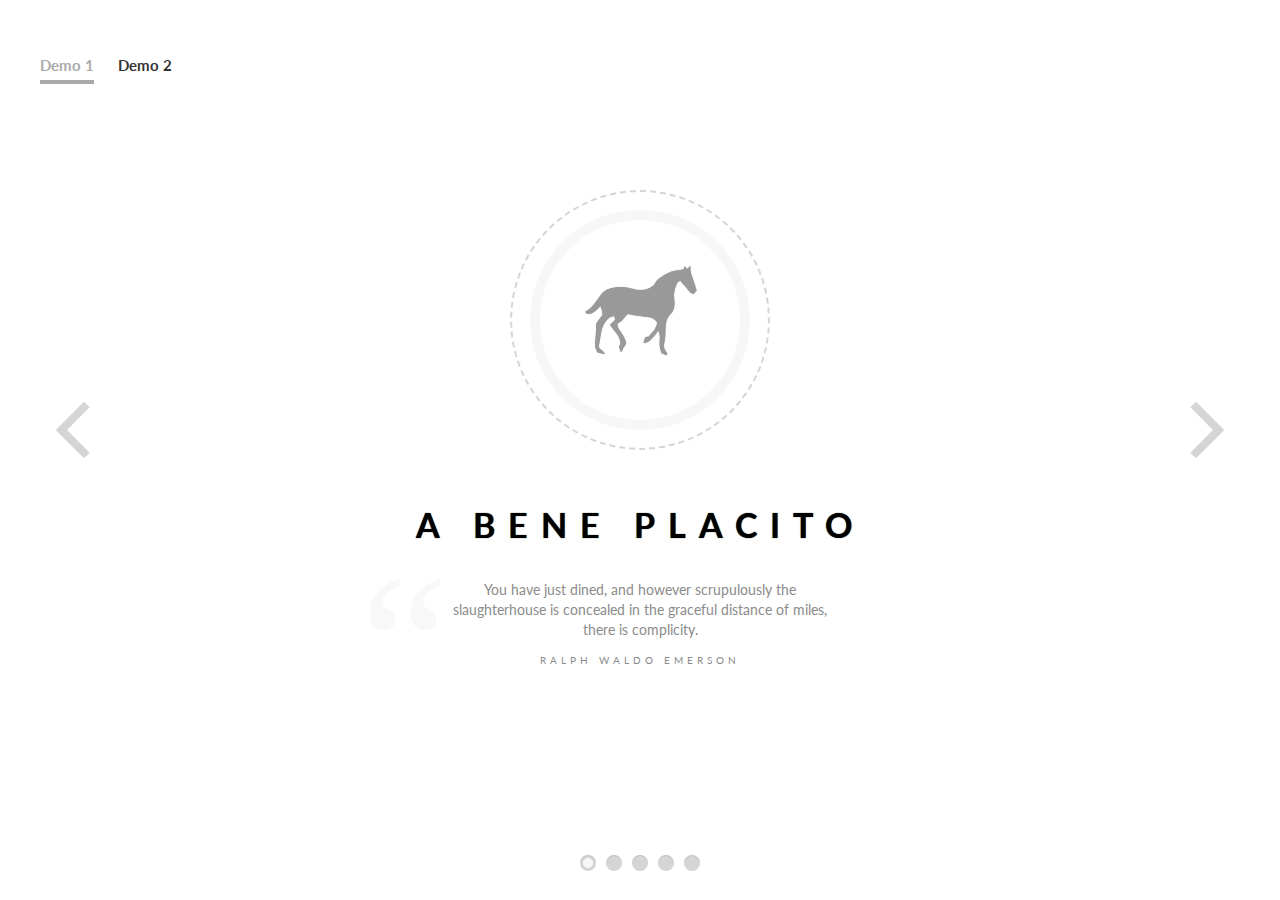
<file: index.html>
<!DOCTYPE html>
<html lang="en">
    <head>
		<meta charset="UTF-8" />
        <meta http-equiv="X-UA-Compatible" content="IE=edge,chrome=1"> 
        <title>Fullscreen Slit Slider with CSS3 and jQuery</title>
        <meta name="viewport" content="width=device-width, initial-scale=1.0"> 
        <meta name="description" content="Fullscreen Slit Slider with CSS3 and jQuery" />
        <meta name="keywords" content="slit slider, plugin, css3, transitions, jquery, fullscreen, autoplay" />
        <meta name="author" content="Codrops" />
        <link rel="shortcut icon" href="../favicon.ico"> 
		<link rel="stylesheet" type="text/css" href="css/demo.css" />
        <link rel="stylesheet" type="text/css" href="css/style.css" />
        <link rel="stylesheet" type="text/css" href="css/custom.css" />
		<script type="text/javascript" src="js/modernizr.custom.79639.js"></script>
		<noscript>
			<link rel="stylesheet" type="text/css" href="css/styleNoJS.css" />
		</noscript>
    </head>
    <body>
        
        <div class="container demo-1">
		
		

            <nav class="codrops-demos">
				<a class="current-demo" href="index.html">Demo 1</a>
				<a href="index2.html">Demo 2</a>
			</nav>

            <div id="slider" class="sl-slider-wrapper">

				<div class="sl-slider">
				
					<div class="sl-slide bg-1" data-orientation="horizontal" data-slice1-rotation="-25" data-slice2-rotation="-25" data-slice1-scale="2" data-slice2-scale="2">
						<div class="sl-slide-inner">
							<div class="deco" data-icon="H"></div>
							<h2>A bene placito</h2>
							<blockquote><p>You have just dined, and however scrupulously the slaughterhouse is concealed in the graceful distance of miles, there is complicity.</p><cite>Ralph Waldo Emerson</cite></blockquote>
						</div>
					</div>
					
					<div class="sl-slide bg-2" data-orientation="vertical" data-slice1-rotation="10" data-slice2-rotation="-15" data-slice1-scale="1.5" data-slice2-scale="1.5">
						<div class="sl-slide-inner">
							<div class="deco" data-icon="q"></div>
							<h2>Regula aurea</h2>
							<blockquote><p>Until he extends the circle of his compassion to all living things, man will not himself find peace.</p><cite>Albert Schweitzer</cite></blockquote>
						</div>
					</div>
					
					<div class="sl-slide bg-3" data-orientation="horizontal" data-slice1-rotation="3" data-slice2-rotation="3" data-slice1-scale="2" data-slice2-scale="1">
						<div class="sl-slide-inner">
							<div class="deco" data-icon="O"></div>
							<h2>Dum spiro, spero</h2>
							<blockquote><p>Thousands of people who say they 'love' animals sit down once or twice a day to enjoy the flesh of creatures who have been utterly deprived of everything that could make their lives worth living and who endured the awful suffering and the terror of the abattoirs.</p><cite>Dame Jane Morris Goodall</cite></blockquote>
						</div>
					</div>
					
					<div class="sl-slide bg-4" data-orientation="vertical" data-slice1-rotation="-5" data-slice2-rotation="25" data-slice1-scale="2" data-slice2-scale="1">
						<div class="sl-slide-inner">
							<div class="deco" data-icon="I"></div>
							<h2>Donna nobis pacem</h2>
							<blockquote><p>The human body has no more need for cows' milk than it does for dogs' milk, horses' milk, or giraffes' milk.</p><cite>Michael Klaper M.D.</cite></blockquote>
						</div>
					</div>
					
					<div class="sl-slide bg-5" data-orientation="horizontal" data-slice1-rotation="-5" data-slice2-rotation="10" data-slice1-scale="2" data-slice2-scale="1">
						<div class="sl-slide-inner">
							<div class="deco" data-icon="t"></div>
							<h2>Acta Non Verba</h2>
							<blockquote><p>I think if you want to eat more meat you should kill it yourself and eat it raw so that you are not blinded by the hypocrisy of having it processed for you.</p><cite>Margi Clarke</cite></blockquote>
						</div>
					</div>
				</div><!-- /sl-slider -->
				
				<nav id="nav-arrows" class="nav-arrows">
					<span class="nav-arrow-prev">Previous</span>
					<span class="nav-arrow-next">Next</span>
				</nav>

				<nav id="nav-dots" class="nav-dots">
					<span class="nav-dot-current"></span>
					<span></span>
					<span></span>
					<span></span>
					<span></span>
				</nav>

			</div><!-- /slider-wrapper -->

        </div>
		<script type="text/javascript" src="http://ajax.googleapis.com/ajax/libs/jquery/1.8.2/jquery.min.js"></script>
		<script type="text/javascript" src="js/jquery.ba-cond.min.js"></script>
		<script type="text/javascript" src="js/jquery.slitslider.js"></script>
		<script type="text/javascript">	
			$(function() {
			
				var Page = (function() {

					var $navArrows = $( '#nav-arrows' ),
						$nav = $( '#nav-dots > span' ),
						slitslider = $( '#slider' ).slitslider( {
							onBeforeChange : function( slide, pos ) {

								$nav.removeClass( 'nav-dot-current' );
								$nav.eq( pos ).addClass( 'nav-dot-current' );

							}
						} ),

						init = function() {

							initEvents();
							
						},
						initEvents = function() {

							// add navigation events
							$navArrows.children( ':last' ).on( 'click', function() {

								slitslider.next();
								return false;

							} );

							$navArrows.children( ':first' ).on( 'click', function() {
								
								slitslider.previous();
								return false;

							} );

							$nav.each( function( i ) {
							
								$( this ).on( 'click', function( event ) {
									
									var $dot = $( this );
									
									if( !slitslider.isActive() ) {

										$nav.removeClass( 'nav-dot-current' );
										$dot.addClass( 'nav-dot-current' );
									
									}
									
									slitslider.jump( i + 1 );
									return false;
								
								} );
								
							} );

						};

						return { init : init };

				})();

				Page.init();

				/**
				 * Notes: 
				 * 
				 * example how to add items:
				 */

				/*
				
				var $items  = $('<div class="sl-slide sl-slide-color-2" data-orientation="horizontal" data-slice1-rotation="-5" data-slice2-rotation="10" data-slice1-scale="2" data-slice2-scale="1"><div class="sl-slide-inner bg-1"><div class="sl-deco" data-icon="t"></div><h2>some text</h2><blockquote><p>bla bla</p><cite>Margi Clarke</cite></blockquote></div></div>');
				
				// call the plugin's add method
				ss.add($items);

				*/
			
			});
		</script>
	</body>
</html>
</file>
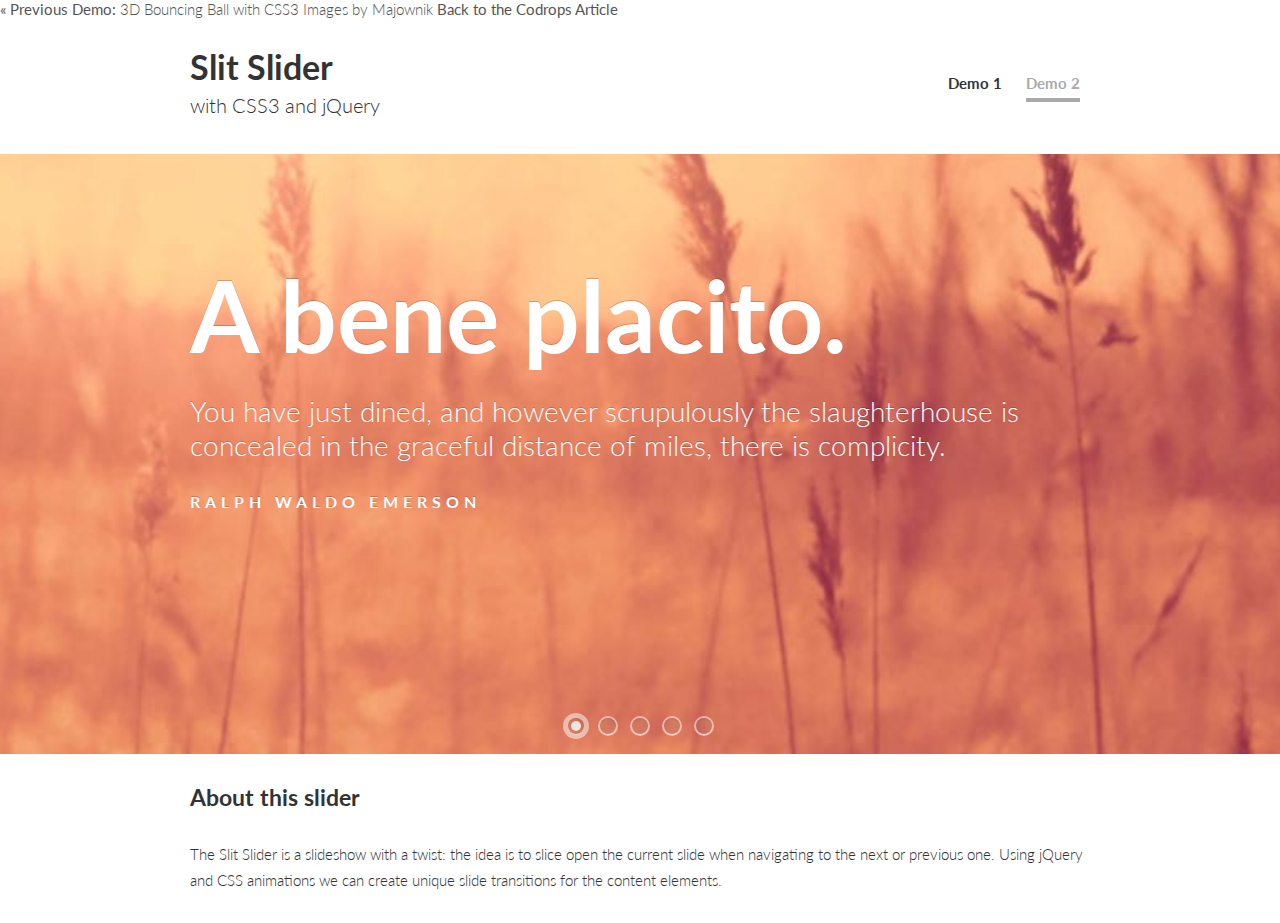
<file: index2.html>
<!DOCTYPE html>
<html lang="en">
    <head>
		<meta charset="UTF-8" />
        <meta http-equiv="X-UA-Compatible" content="IE=edge,chrome=1"> 
        <title>Fullscreen Slit Slider with CSS3 and jQuery</title>
        <meta name="viewport" content="width=device-width, initial-scale=1.0"> 
        <meta name="description" content="Fullscreen Slit Slider with CSS3 and jQuery" />
        <meta name="keywords" content="slit slider, plugin, css3, transitions, jquery, fullscreen, autoplay" />
        <meta name="author" content="Codrops" />
        <link rel="shortcut icon" href="../favicon.ico"> 
		<link rel="stylesheet" type="text/css" href="css/demo.css" />
        <link rel="stylesheet" type="text/css" href="css/style.css" />
        <link rel="stylesheet" type="text/css" href="css/custom.css" />
		<script type="text/javascript" src="js/modernizr.custom.79639.js"></script>
		<noscript>
			<link rel="stylesheet" type="text/css" href="css/styleNoJS.css" />
		</noscript>
    </head>
    <body>
        
        <div class="container demo-2">
		
			<!-- Codrops top bar -->
            <div class="codrops-top clearfix">
                <a href="http://tympanus.net/Tutorials/CSS3BouncingBall/">
                    <strong>&laquo; Previous Demo: </strong>3D Bouncing Ball with CSS3
                </a>
                <span class="right">
                	<a href="http://www.flickr.com/photos/majownik/">Images by Majownik</a>
                    <a href="http://tympanus.net/codrops/?p=9357">
                        <strong>Back to the Codrops Article</strong>
                    </a>
                </span>
                <div class="clr"></div>
            </div><!--/ Codrops top bar -->

            <header class="clearfix">
			
				<h1>Slit Slider <span>with CSS3 and jQuery</span></h1>
				
				<nav class="codrops-demos">
					<a href="index.html">Demo 1</a>
					<a class="current-demo" href="index2.html">Demo 2</a>
				</nav>
				
			</header>

            <div id="slider" class="sl-slider-wrapper">

				<div class="sl-slider">
				
					<div class="sl-slide" data-orientation="horizontal" data-slice1-rotation="-25" data-slice2-rotation="-25" data-slice1-scale="2" data-slice2-scale="2">
						<div class="sl-slide-inner">
							<div class="bg-img bg-img-1"></div>
							<h2>A bene placito.</h2>
							<blockquote><p>You have just dined, and however scrupulously the slaughterhouse is concealed in the graceful distance of miles, there is complicity.</p><cite>Ralph Waldo Emerson</cite></blockquote>
						</div>
					</div>
					
					<div class="sl-slide" data-orientation="vertical" data-slice1-rotation="10" data-slice2-rotation="-15" data-slice1-scale="1.5" data-slice2-scale="1.5">
						<div class="sl-slide-inner">
							<div class="bg-img bg-img-2"></div>
							<h2>Regula aurea.</h2>
							<blockquote><p>Until he extends the circle of his compassion to all living things, man will not himself find peace.</p><cite>Albert Schweitzer</cite></blockquote>
						</div>
					</div>
					
					<div class="sl-slide" data-orientation="horizontal" data-slice1-rotation="3" data-slice2-rotation="3" data-slice1-scale="2" data-slice2-scale="1">
						<div class="sl-slide-inner">
							<div class="bg-img bg-img-3"></div>
							<h2>Dum spiro, spero.</h2>
							<blockquote><p>Thousands of people who say they 'love' animals sit down once or twice a day to enjoy the flesh of creatures who have been utterly deprived of everything that could make their lives worth living and who endured the awful suffering and the terror of the abattoirs.</p><cite>Dame Jane Morris Goodall</cite></blockquote>
						</div>
					</div>
					
					<div class="sl-slide" data-orientation="vertical" data-slice1-rotation="-5" data-slice2-rotation="25" data-slice1-scale="2" data-slice2-scale="1">
						<div class="sl-slide-inner">
							<div class="bg-img bg-img-4"></div>
							<h2>Donna nobis pacem.</h2>
							<blockquote><p>The human body has no more need for cows' milk than it does for dogs' milk, horses' milk, or giraffes' milk.</p><cite>Michael Klaper M.D.</cite></blockquote>
						</div>
					</div>
					
					<div class="sl-slide" data-orientation="horizontal" data-slice1-rotation="-5" data-slice2-rotation="10" data-slice1-scale="2" data-slice2-scale="1">
						<div class="sl-slide-inner">
							<div class="bg-img bg-img-5"></div>
							<h2>Acta Non Verba.</h2>
							<blockquote><p>I think if you want to eat more meat you should kill it yourself and eat it raw so that you are not blinded by the hypocrisy of having it processed for you.</p><cite>Margi Clarke</cite></blockquote>
						</div>
					</div>
				</div><!-- /sl-slider -->

				<nav id="nav-dots" class="nav-dots">
					<span class="nav-dot-current"></span>
					<span></span>
					<span></span>
					<span></span>
					<span></span>
				</nav>

			</div><!-- /slider-wrapper -->

			<div class="content-wrapper">
				<h2>About this slider</h2>
				<p>The Slit Slider is a slideshow with a twist: the idea is to slice open the current slide when navigating to the next or previous one. Using jQuery and CSS animations we can create unique slide transitions for the content elements. </p>
			</div>

        </div>
		<script type="text/javascript" src="http://ajax.googleapis.com/ajax/libs/jquery/1.8.2/jquery.min.js"></script>
		<script type="text/javascript" src="js/jquery.ba-cond.min.js"></script>
		<script type="text/javascript" src="js/jquery.slitslider.js"></script>
		<script type="text/javascript">	
			$(function() {
			
				var Page = (function() {

					var $nav = $( '#nav-dots > span' ),
						slitslider = $( '#slider' ).slitslider( {
							onBeforeChange : function( slide, pos ) {

								$nav.removeClass( 'nav-dot-current' );
								$nav.eq( pos ).addClass( 'nav-dot-current' );

							}
						} ),

						init = function() {

							initEvents();
							
						},
						initEvents = function() {

							$nav.each( function( i ) {
							
								$( this ).on( 'click', function( event ) {
									
									var $dot = $( this );
									
									if( !slitslider.isActive() ) {

										$nav.removeClass( 'nav-dot-current' );
										$dot.addClass( 'nav-dot-current' );
									
									}
									
									slitslider.jump( i + 1 );
									return false;
								
								} );
								
							} );

						};

						return { init : init };

				})();

				Page.init();

				/**
				 * Notes: 
				 * 
				 * example how to add items:
				 */

				/*
				
				var $items  = $('<div class="sl-slide sl-slide-color-2" data-orientation="horizontal" data-slice1-rotation="-5" data-slice2-rotation="10" data-slice1-scale="2" data-slice2-scale="1"><div class="sl-slide-inner bg-1"><div class="sl-deco" data-icon="t"></div><h2>some text</h2><blockquote><p>bla bla</p><cite>Margi Clarke</cite></blockquote></div></div>');
				
				// call the plugin's add method
				ss.add($items);

				*/
			
			});
		</script>
	</body>
</html>
</file>
<file: css/demo.css>
/* General Demo Style */
@import url(http://fonts.googleapis.com/css?family=Lato:300,400,700);

@font-face {
    font-family: 'AnimalsNormal';
    src: url('fonts/animals-webfont.eot');
    src: url('fonts/animals-webfont.eot?#iefix') format('embedded-opentype'),
         url('fonts/animals-webfont.woff') format('woff'),
         url('fonts/animals-webfont.ttf') format('truetype'),
         url('fonts/animals-webfont.svg#AnimalsNormal') format('svg');
    font-weight: normal;
    font-style: normal;
}

html { height: 100%; }

*,
*:after,
*:before {
	-webkit-box-sizing: border-box;
	-moz-box-sizing: border-box;
	box-sizing: border-box;
	padding: 0;
	margin: 0;
}

/* Clearfix hack by Nicolas Gallagher: http://nicolasgallagher.com/micro-clearfix-hack/ */
.clearfix:after {
	content: "";
	display: table;
	clear: both;
}

body {
    font-family: 'Lato', Calibri, Arial, sans-serif;
    background: #fff;
    font-weight: 300;
    font-size: 15px;
    color: #333;
    -webkit-font-smoothing: antialiased;
}

a {
	color: #555;
	text-decoration: none;
}

.container {
	width: 100%;
	position: relative;
}

.container.demo-1 {
	height: 100%;
	position: absolute;
}

.clr {
	clear: both;
	padding: 0;
	height: 0;
	margin: 0;
}

.main {
	width: 90%;
	margin: 0 auto;
	position: relative;
}

.container > header,
.content-wrapper {
	padding: 30px;
	width: 80%;
	max-width: 960px;
	margin: 0 auto;
}

.content-wrapper p{
	padding-top: 30px;
	line-height: 26px;
}

.container > header h1 {
	font-size: 34px;
	line-height: 38px;
	margin: 0;
	font-weight: 700;
	color: #333;
	float: left;
}

.container > header h1 span {
	display: block;
	font-size: 20px;
	font-weight: 300;
}



/* Demo Buttons Style */
.codrops-demos {
	float: right;
	padding-top: 10px;
}

.demo-1 .codrops-demos {
	position: absolute;
	z-index: 2000;
	top: 30px;
	left: 30px;
}

.codrops-demos a {
    display: inline-block;
    margin: 10px;
    color: #333;
    font-weight: 700;
    line-height: 30px;
    border-bottom: 4px solid transparent;
}

.codrops-demos a:hover {
	color: #883d59;
	border-color: #883d59;
}

.codrops-demos a.current-demo,
.codrops-demos a.current-demo:hover {
	color: #aaa;
	border-color: #aaa;
}
</file>
<file: css/style.css>
.sl-slider-wrapper {
	width: 800px;
	height: 400px;
	margin: 0 auto;
	position: relative;
	overflow: hidden;
}

.sl-slider {
	position: absolute;
	top: 0;
	left: 0;
}

/* Slide wrapper and slides */

.sl-slide,
.sl-slides-wrapper,
.sl-slide-inner {
	position: absolute;
	width: 100%;
	height: 100%;
	top: 0;
	left: 0;
} 

.sl-slide {
	z-index: 1;
}

/* The duplicate parts/slices */

.sl-content-slice {
	overflow: hidden;
	position: absolute;
	-webkit-box-sizing: content-box;
	-moz-box-sizing: content-box;
	box-sizing: content-box;
	background: #fff;
	-webkit-backface-visibility: hidden;
	-moz-backface-visibility: hidden;
	-o-backface-visibility: hidden;
	-ms-backface-visibility: hidden;
	backface-visibility: hidden;
	opacity : 1;
}

/* Horizontal slice */

.sl-slide-horizontal .sl-content-slice {
	width: 100%;
	height: 50%;
	left: -200px;
	-webkit-transform: translateY(0%) scale(1);
	-moz-transform: translateY(0%) scale(1);
	-o-transform: translateY(0%) scale(1);
	-ms-transform: translateY(0%) scale(1);
	transform: translateY(0%) scale(1);
}

.sl-slide-horizontal .sl-content-slice:first-child {
	top: -200px;
	padding: 200px 200px 0px 200px;
}

.sl-slide-horizontal .sl-content-slice:nth-child(2) {
	top: 50%;
	padding: 0px 200px 200px 200px;
}

/* Vertical slice */

.sl-slide-vertical .sl-content-slice {
	width: 50%;
	height: 100%;
	top: -200px;
	-webkit-transform: translateX(0%) scale(1);
	-moz-transform: translateX(0%) scale(1);
	-o-transform: translateX(0%) scale(1);
	-ms-transform: translateX(0%) scale(1);
	transform: translateX(0%) scale(1);
}

.sl-slide-vertical .sl-content-slice:first-child {
	left: -200px;
	padding: 200px 0px 200px 200px;
}

.sl-slide-vertical .sl-content-slice:nth-child(2) {
	left: 50%;
	padding: 200px 200px 200px 0px;
}

/* Content wrapper */
/* Width and height is set dynamically */
.sl-content-wrapper {
	position: absolute;
}

.sl-content {
	width: 100%;
	height: 100%;
	background: #fff;
}

/* Default styles for background colors */
.sl-slide-horizontal .sl-slide-inner {
	background: #ddd;
}

.sl-slide-vertical .sl-slide-inner {
	background: #ccc;
}
</file>
<file: css/custom.css>
.demo-1 .sl-slider-wrapper {
	position: absolute;
	width: 100%;
	height: 100%;
	top: 0;
	left: 0;
}

.demo-2 .sl-slider-wrapper {
	width: 100%;
	height: 600px;
	overflow: hidden;
	position: relative;
}

.demo-2 .sl-slider h2,
.demo-2 .sl-slider blockquote {
	padding: 100px 30px 10px 30px;
	width: 80%;
	max-width: 960px;
	color: #fff;
	margin: 0 auto;
	position: relative;
	z-index: 100;
}

.demo-2 .sl-slider h2 {
	font-size: 100px;
	text-shadow: 0 -1px 0 rgba(0,0,0,0.2);
}

.demo-2 .sl-slider blockquote {
	font-size: 28px;
	padding-top: 10px;
	font-weight: 300;
	text-shadow: 0 -1px 0 rgba(0,0,0,0.2);
}

.demo-2 .sl-slider blockquote cite {
	font-size: 16px;
	font-weight: 700;
	font-style: normal;
	text-transform: uppercase;
	letter-spacing: 5px;
	padding-top: 30px;
	display: inline-block;
}

.demo-2 .bg-img {
	padding: 200px;
	-webkit-box-sizing: content-box;
	-moz-box-sizing: content-box;
	box-sizing: content-box;
	position: absolute;
	top: -200px;
	left: -200px;
	width: 100%;
	height: 100%;
	-webkit-background-size: cover;
	-moz-background-size: cover;
	background-size: cover;
	background-position: center center;
}

/* Custom navigation arrows */

.nav-arrows span {
	position: absolute;
	z-index: 2000;
	top: 50%;
	width: 40px;
	height: 40px;
	border: 8px solid #ddd;
	border: 8px solid rgba(150,150,150,0.4);
	text-indent: -90000px;
	margin-top: -40px;
	cursor: pointer;
	
	-webkit-transform: rotate(45deg);
	-moz-transform: rotate(45deg);
	-o-transform: rotate(45deg);
	-ms-transform: rotate(45deg);
	transform: rotate(45deg);
}

.nav-arrows span:hover {
	border-color: rgba(150,150,150,0.9);
}

.nav-arrows span.nav-arrow-prev {
	left: 5%;
	border-right: none;
	border-top: none;
}

.nav-arrows span.nav-arrow-next {
	right: 5%;
	border-left: none;
	border-bottom: none;
}

/* Custom navigation dots */

.nav-dots {
	text-align: center;
	position: absolute;
	bottom: 2%;
	height: 30px;
	width: 100%;
	left: 0;
	z-index: 1000;
}

.nav-dots span {
	display: inline-block;
	position: relative;
	width: 16px;
	height: 16px;
	border-radius: 50%;
	margin: 3px;
	background: #ddd;
	background: rgba(150,150,150,0.4);
	cursor: pointer;
	box-shadow: 
		0 1px 1px rgba(255,255,255,0.4), 
		inset 0 1px 1px rgba(0,0,0,0.1);
}

.demo-2 .nav-dots span {
	background: rgba(150,150,150,0.1);
	margin: 6px;
	-webkit-transition: all 0.2s;
	-moz-transition: all 0.2s;
	-ms-transition: all 0.2s;
	-o-transition: all 0.2s;
	transition: all 0.2s;
	box-shadow: 
		0 1px 1px rgba(255,255,255,0.4), 
		inset 0 1px 1px rgba(0,0,0,0.1),
		0 0 0 2px rgba(255,255,255,0.5);
}

.demo-2 .nav-dots span.nav-dot-current,
.demo-2 .nav-dots span:hover {
	box-shadow: 
		0 1px 1px rgba(255,255,255,0.4), 
		inset 0 1px 1px rgba(0,0,0,0.1),
		0 0 0 5px rgba(255,255,255,0.5);
}

.nav-dots span.nav-dot-current:after {
	content: "";
	position: absolute;
	width: 10px;
	height: 10px;
	top: 3px;
	left: 3px;
	border-radius: 50%;
	background: rgba(255,255,255,0.8);
}

/* Content elements */

.demo-1 .deco {
	width: 260px;
	height: 260px;
	border: 2px dashed #ddd;
	border: 2px dashed rgba(150,150,150,0.4);
	border-radius: 50%;
	position: absolute;
	bottom: 50%;
	left: 50%;
	margin: 0 0 0 -130px;
}

.demo-1 [data-icon]:after {
    content: attr(data-icon);
    font-family: 'AnimalsNormal';
	color: #999;
	text-shadow: 0 0 1px #999;
	position: absolute;
	width: 220px;
	height: 220px;
	line-height: 220px;
	text-align: center;
	font-size: 100px;
	top: 50%;
	left: 50%;
	margin: -110px 0 0 -110px;
	box-shadow: inset 0 0 0 10px #f7f7f7;
	border-radius: 50%;
}

.demo-1 .sl-slide h2 {
	color: #000;
	text-shadow: 0 0 1px #000;
	padding: 20px;
	position: absolute;
	font-size: 34px;
	font-weight: 700;
	letter-spacing: 13px;
	text-transform: uppercase;
	width: 80%;
	left: 10%;
	text-align: center;
	line-height: 50px;
	bottom: 50%;
	margin: 0 0 -120px 0;
}

.demo-1 .sl-slide blockquote {
	position: absolute;
	width: 100%;
	text-align: center;
	left: 0;
	font-weight: 400;
	font-size: 14px;
	line-height: 20px;
	height: 70px;
	color: #8b8b8b;
	z-index: 2;
	bottom: 50%;
	margin: 0 0 -200px 0;
	padding: 0;
}

.demo-1 .sl-slide blockquote p{
	margin: 0 auto;
	width: 60%;
	max-width: 400px;
	position: relative;
}

.demo-1 .sl-slide blockquote p:before {
	color: #f0f0f0;
	color: rgba(244,244,244,0.65);
	font-family: "Bookman Old Style", Bookman, Garamond, serif;
	position: absolute;
	line-height: 60px;
	width: 75px;
	height: 75px;
	font-size: 200px;
	z-index: -1;
	left: -80px;
	top: 35px;
	content: '\201C';
}

.demo-1 .sl-slide blockquote cite {
	font-size: 10px;
	padding-top: 10px;
	display: inline-block;
	font-style: normal;
	text-transform: uppercase;
	letter-spacing: 4px;
}

/* Custom background colors for slides in first demo */

/* First Slide */
.demo-1 .bg-1 .sl-slide-inner,
.demo-1 .bg-1 .sl-content-slice {
	background: #fff;
}

/* Second Slide */
.demo-1 .bg-2 .sl-slide-inner,
.demo-1 .bg-2 .sl-content-slice {
	background: #000;
}

.demo-1 .bg-2 [data-icon]:after,
.demo-1 .bg-2 h2 {
	color: #fff;
}

.demo-1 .bg-2 blockquote:before {
	color: #222;
}

/* Third Slide */
.demo-1 .bg-3 .sl-slide-inner,
.demo-1 .bg-3 .sl-content-slice {
	background: #db84ad;
}

.demo-1 .bg-3 .deco {
	border-color: #fff;
	border-color: rgba(255,255,255,0.5);
}

.demo-1 .bg-3 [data-icon]:after {
	color: #fff;
	text-shadow: 0 0 1px #fff;
	box-shadow: inset 0 0 0 10px #b55381;
}

.demo-1 .bg-3 h2,
.demo-1 .bg-3 blockquote{
	color: #fff;
	text-shadow: 0px 1px 1px rgba(0,0,0,0.3);
}

.demo-1 .bg-3 blockquote:before {
	color: #c46c96;
}

/* Forth Slide */
.demo-1 .bg-4 .sl-slide-inner,
.demo-1 .bg-4 .sl-content-slice {
	background: #5bc2ce;
}

.demo-1 .bg-4 .deco {
	border-color: #379eaa;
}

.demo-1 .bg-4 [data-icon]:after {
	text-shadow: 0 0 1px #277d87;
	color: #277d87;
}

.demo-1 .bg-4 h2,
.demo-1 .bg-4 blockquote{
	color: #fff;
	text-shadow: 1px 1px 1px rgba(0,0,0,0.2);
}

.demo-1 .bg-4 blockquote:before {
	color: #379eaa;
}

/* Fifth Slide */
.demo-1 .bg-5 .sl-slide-inner,
.demo-1 .bg-5 .sl-content-slice {
	background: #ffeb41;
}

.demo-1 .bg-5 .deco {
	border-color: #ECD82C;
}

.demo-1 .bg-5 .deco:after {
	color: #000;
	text-shadow: 0 0 1px #000;
}

.demo-1 .bg-5 h2,
.demo-1 .bg-5 blockquote{
	color: #000;
	text-shadow: 1px 1px 1px rgba(0,0,0,0.1);
}

.demo-1 .bg-5 blockquote:before {
	color: #ecd82c;
}

.demo-2 .bg-img-1 {
	background-image: url(../images/1.jpg);
}
.demo-2 .bg-img-2 {
	background-image: url(../images/2.jpg);
}
.demo-2 .bg-img-3 {
	background-image: url(../images/3.jpg);
}
.demo-2 .bg-img-4 {
	background-image: url(../images/4.jpg);
}
.demo-2 .bg-img-5 {
	background-image: url(../images/5.jpg);
}

/* Animations for content elements */

.sl-trans-elems .deco{
	-webkit-animation: roll 1s ease-out both, fadeIn 1s ease-out both;
	-moz-animation: roll 1s ease-out both, fadeIn 1s ease-out both;
	-o-animation: roll 1s ease-out both, fadeIn 1s ease-out both;
	-ms-animation: roll 1s ease-out both, fadeIn 1s ease-out both;
	animation: roll 1s ease-out both, fadeIn 1s ease-out both;
}
.sl-trans-elems h2{
	-webkit-animation: moveUp 1s ease-in-out both;
	-moz-animation: moveUp 1s ease-in-out both;
	-o-animation: moveUp 1s ease-in-out both;
	-ms-animation: moveUp 1s ease-in-out both;
	animation: moveUp 1s ease-in-out both;
}
.sl-trans-elems blockquote{
	-webkit-animation: fadeIn 0.5s linear 0.5s both;
	-moz-animation: fadeIn 0.5s linear 0.5s both;
	-o-animation: fadeIn 0.5s linear 0.5s both;
	-ms-animation: fadeIn 0.5s linear 0.5s both;
	animation: fadeIn 0.5s linear 0.5s both;
}
.sl-trans-back-elems .deco{
	-webkit-animation: scaleDown 1s ease-in-out both;
	-moz-animation: scaleDown 1s ease-in-out both;
	-o-animation: scaleDown 1s ease-in-out both;
	-ms-animation: scaleDown 1s ease-in-out both;
	animation: scaleDown 1s ease-in-out both;
}
.sl-trans-back-elems h2{
	-webkit-animation: fadeOut 1s ease-in-out both;
	-moz-animation: fadeOut 1s ease-in-out both;
	-o-animation: fadeOut 1s ease-in-out both;
	-ms-animation: fadeOut 1s ease-in-out both;
	animation: fadeOut 1s ease-in-out both;
}
.sl-trans-back-elems blockquote{
	-webkit-animation: fadeOut 1s linear both;
	-moz-animation: fadeOut 1s linear both;
	-o-animation: fadeOut 1s linear both;
	-ms-animation: fadeOut 1s linear both;
	animation: fadeOut 1s linear both;
}
@-webkit-keyframes roll{
	0% {-webkit-transform: translateX(500px) rotate(360deg);}
	100% {-webkit-transform: translateX(0px) rotate(0deg);}
}
@-moz-keyframes roll{
	0% {-moz-transform: translateX(500px) rotate(360deg); opacity: 0;}
	100% {-moz-transform: translateX(0px) rotate(0deg); opacity: 1;}
}
@-o-keyframes roll{
	0% {-o-transform: translateX(500px) rotate(360deg); opacity: 0;}
	100% {-o-transform: translateX(0px) rotate(0deg); opacity: 1;}
}
@-ms-keyframes roll{
	0% {-ms-transform: translateX(500px) rotate(360deg); opacity: 0;}
	100% {-ms-transform: translateX(0px) rotate(0deg); opacity: 1;}
}
@keyframes roll{
	0% {transform: translateX(500px) rotate(360deg); opacity: 0;}
	100% {transform: translateX(0px) rotate(0deg); opacity: 1;}
}
@-webkit-keyframes moveUp{
	0% {-webkit-transform: translateY(40px);}
	100% {-webkit-transform: translateY(0px);}
}
@-moz-keyframes moveUp{
	0% {-moz-transform: translateY(40px);}
	100% {-moz-transform: translateY(0px);}
}
@-o-keyframes moveUp{
	0% {-o-transform: translateY(40px);}
	100% {-o-transform: translateY(0px);}
}
@-ms-keyframes moveUp{
	0% {-ms-transform: translateY(40px);}
	100% {-ms-transform: translateY(0px);}
}
@keyframes moveUp{
	0% {transform: translateY(40px);}
	100% {transform: translateY(0px);}
}
@-webkit-keyframes fadeIn{
	0% {opacity: 0;}
	100% {opacity: 1;}
}
@-moz-keyframes fadeIn{
	0% {opacity: 0;}
	100% {opacity: 1;}
}
@-o-keyframes fadeIn{
	0% {opacity: 0;}
	100% {opacity: 1;}
}
@-ms-keyframes fadeIn{
	0% {opacity: 0;}
	100% {opacity: 1;}
}
@keyframes fadeIn{
	0% {opacity: 0;}
	100% {opacity: 1;}
}
@-webkit-keyframes scaleDown{
	0% {-webkit-transform: scale(1);}
	100% {-webkit-transform: scale(0.5);}
}
@-moz-keyframes scaleDown{
	0% {-moz-transform: scale(1);}
	100% {-moz-transform: scale(0.5);}
}
@-o-keyframes scaleDown{
	0% {-o-transform: scale(1);}
	100% {-o-transform: scale(0.5);}
}
@-ms-keyframes scaleDown{
	0% {-ms-transform: scale(1);}
	100% {-ms-transform: scale(0.5);}
}
@keyframes scaleDown{
	0% {transform: scale(1);}
	100% {transform: scale(0.5);}
}
@-webkit-keyframes fadeOut{
	0% {opacity: 1;}
	100% {opacity: 0;}
}
@-moz-keyframes fadeOut{
	0% {opacity: 1;}
	100% {opacity: 0;}
}
@-o-keyframes fadeOut{
	0% {opacity: 1;}
	100% {opacity: 0;}
}
@-ms-keyframes fadeOut{
	0% {opacity: 1;}
	100% {opacity: 0;}
}
@keyframes fadeOut{
	0% {opacity: 1;}
	100% {opacity: 0;}
}


/* Media Queries for custom slider */

@media screen and (max-width: 660px) {
	.demo-1 .deco {
		width: 130px;
		height: 130px;
		margin-left: -65px;
		margin-bottom: 50px;
	}

	.demo-1 [data-icon]:after {
		width: 110px;
		height: 110px;
		line-height: 110px;
		font-size: 40px;
		margin: -55px 0 0 -55px;
	}

	.demo-1 .sl-slide blockquote {
		margin-bottom: -120px;
	}

	.demo-1 .sl-slide h2 {
		line-height: 22px;
		font-size: 18px;
		margin-bottom: -40px;
		letter-spacing: 8px;
	}

	.demo-1 .sl-slide blockquote p:before {
		line-height: 10px;
		width: 40px;
		height: 40px;
		font-size: 120px;
		left: -45px;
	}

	.demo-2 .sl-slider-wrapper {
		height: 500px;
	}

	.demo-2 .sl-slider h2 {
		font-size: 36px;
	}

	.demo-2 .sl-slider blockquote {
		font-size: 16px;
	}

}
</file>
<file: css/styleNoJS.css>
.sl-slider-wrapper {
	overflow: visible !important;
	margin: 0 auto;
}

/* Slide wrapper and slides */

.sl-slider,
.sl-slide,
.sl-slides-wrapper,
.sl-slide-inner {
	position: relative;
	width: 100%;
	height: 100%;
	background: #fff;
} 

.demo-1 .sl-slide blockquote {
	width: 50%;
	left: 25%;
}

.demo-2 .bg-img {
	padding: 0;
	top: 0;
	left: 0;
}

.nav-arrows,
.nav-dots {
	display: none;
}
</file>
